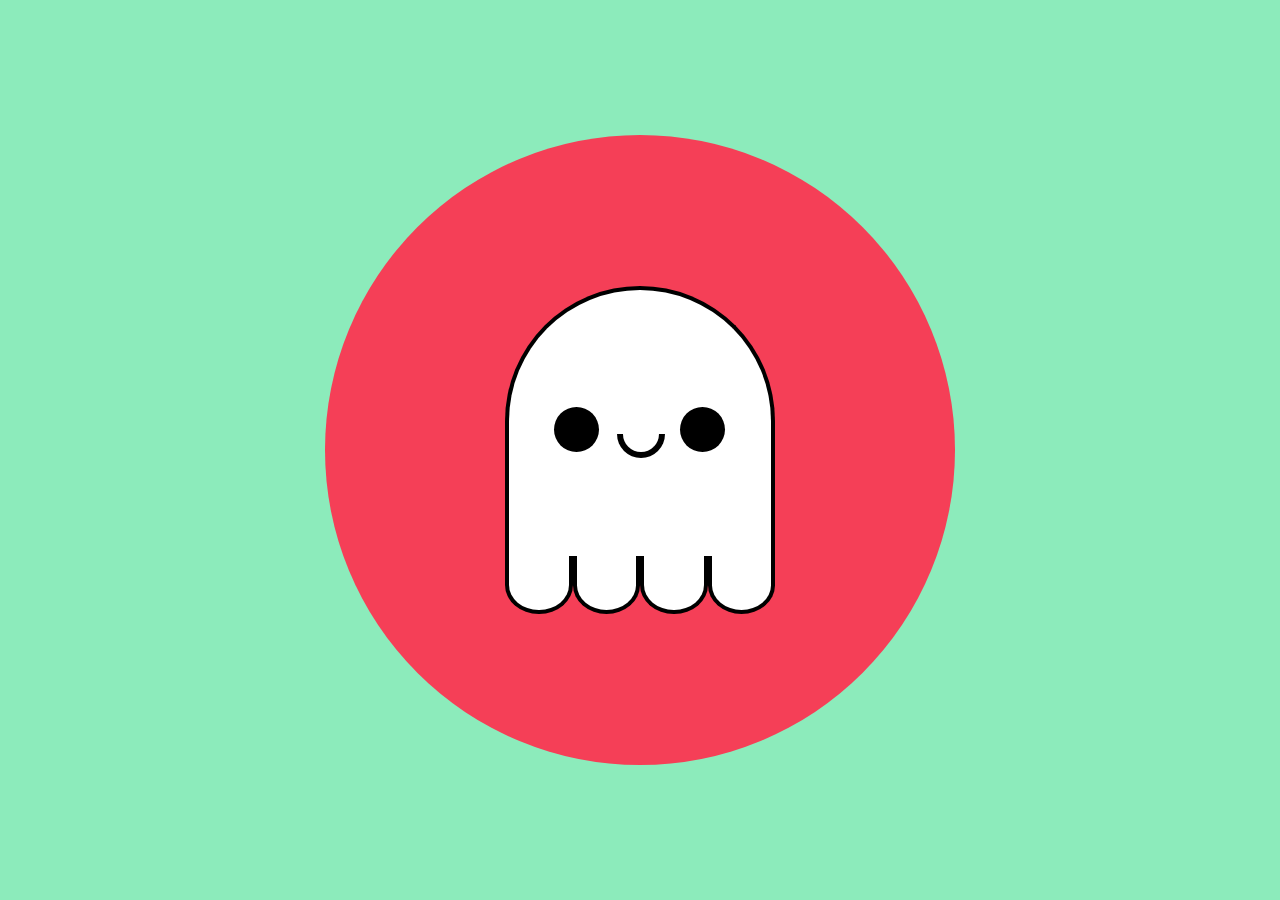
<file: spooky.html>
<!DOCTYPE html>
<html>

<head>
    <link rel="stylesheet" href="styles.css">
</head>

<body>
    <div id="base">
        <div id="background">
            <div id="spookster">
                <div id="peepers"></div>
                <div id="snoot"></div>
                <div id="left-waggler"></div>
                <div id="right-waggler"></div>
            </div>
            <div id="feets">
                <div id="feet"></div>
                <div id="feet"></div>
                <div id="feet"></div>
                <div id="feet"></div>
            </div>
        </div>
    </div>
</body>

</html>
</file>
<file: styles.css>
* {
  margin: 0;
  padding: 0;
}

#base {
  background: rgb(140, 235, 187);
  height: 100vh;
  width: 100vw;
  display: flex;
  align-items: center;
  justify-content: center;
  position: relative;
}

#background {
  width: 70vmin;
  height: 70vmin;
  background: #f53f57;
  border-radius: 50%;
  display: flex;
  align-items: center;
  justify-content: center;
  flex-direction: column;
}

#spookster {
  position: relative;
  border: 0.5vmin solid black;
  width: 30vmin;
  height: 30vmin;
  border-top-left-radius: 50%;
  border-top-right-radius: 50%;
  border-bottom: 0;
  box-sizing: border-box;
  background: #ffffff;
}

#feets {
  display: flex;
  width: 30vmin;
}

#feet {
  width: 7.5vmin;
  height: 6vmin;
  border: 0.5vmin solid black;
  border-bottom-left-radius: 50%;
  border-bottom-right-radius: 50%;
  border-top: 0;
  background: #ffffff;
}

#peepers {
  position: absolute;
  width: 5vmin;
  height: 5vmin;
  background: #000;
  border-radius: 50%;
  top: 13vmin;
  left: 5vmin;
  box-shadow: 14vmin 0;
}

#snoot {
  position: absolute;
  width: 4vmin;
  height: 2vmin;
  border: 0.7vmin solid black;
  border-bottom-left-radius: 4vmin;
  border-bottom-right-radius: 4vmin;
  border-top: 0;
  top: 16vmin;
  left: 12vmin;

  #left-waggler, #right-waggler {
  position: absolute;
  width: 4vmin;
  height: 4vmin;
  border: 0.5vmin solid black;
  border-bottom-left-radius: 50%;
  border-bottom-right-radius: 50%;
  border-top: 0;

  #left-waggler {
  top: 22vmin;
  left: 6vmin;
  transform: rotate(-45deg)
}
#right-waggler{
  top: 22vmin;
  left: 18vmin;
  transform: rotate(45deg)
}
</file>
